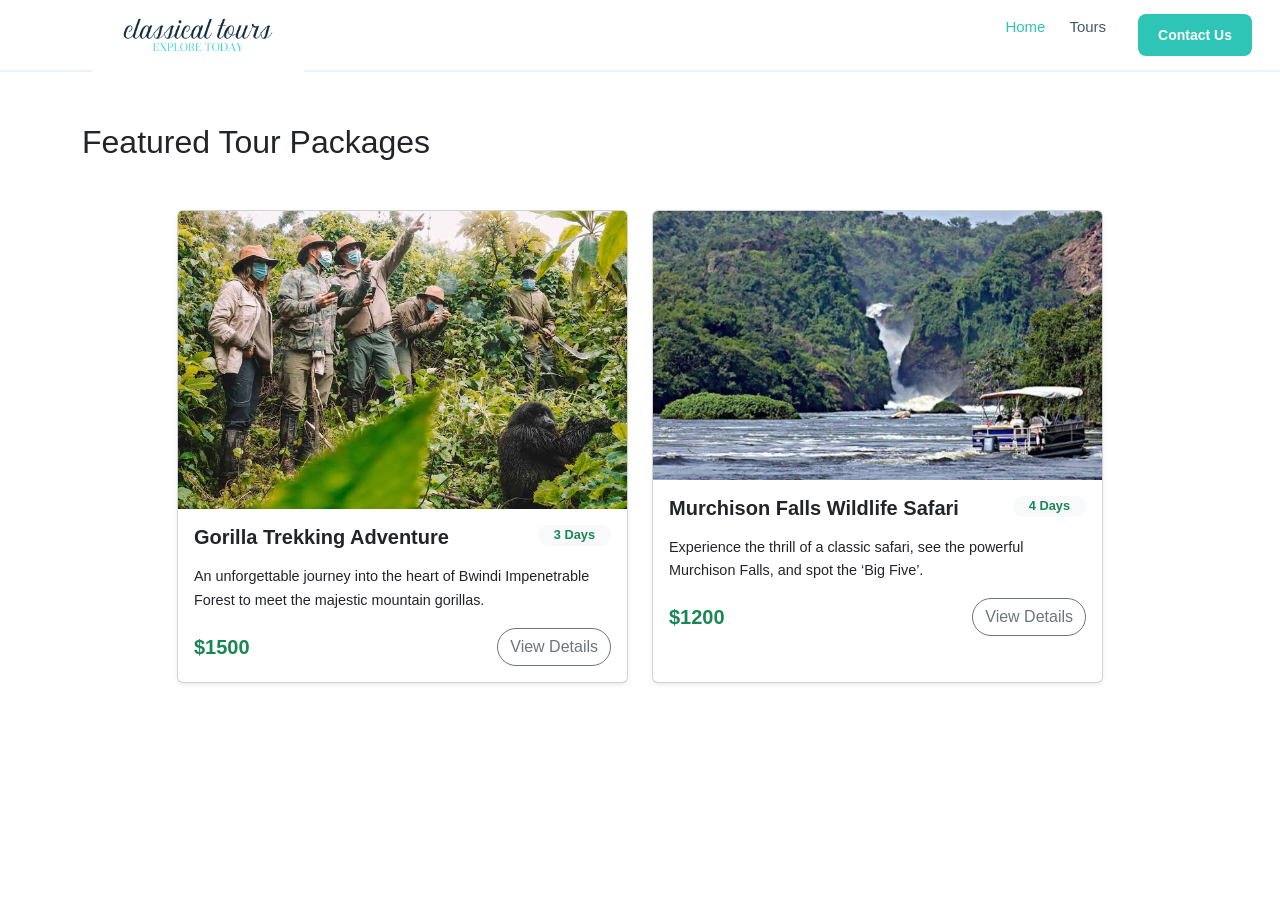
<file: tours.html>
<!DOCTYPE html>
<html lang="en">
<head>
  <meta charset="UTF-8" />
  <meta name="viewport" content="width=device-width, initial-scale=1.0" />
  <title>Tebele Tours and Travel</title>

  <!-- Bootstrap CSS -->
  <link href="https://cdn.jsdelivr.net/npm/bootstrap@5.3.0/dist/css/bootstrap.min.css" rel="stylesheet" />
  <!-- Custom Styles -->
  <link rel="stylesheet" href="styles.css" />
</head>
<body>

  <!-- Header -->
 <nav class="navbar">
  <div class="nav-brand">
    <a href="index.html" class="logo-link">
      <img src="Logo_2.png" alt="Classical Tours Logo" class="navbar-logo">
    </a>
    
  </div>

  <div class="nav-actions">
    <ul class="nav-links">
      <li><a href="index.html" class="active">Home</a></li>
      <li><a href="tours.html">Tours</a></li>
    </ul>
    <button class="btn-guide">Contact Us</button>
  </div>
</nav>

<section class="section light-bg" id="packages">
  <div class="container"> <br /> <br  />
    <h2 class="mb-5">Featured Tour Packages</h2>
    <div class="row justify-content-center g-4">
      <!-- Tour Card 1 -->
      <div class="col-md-6 col-lg-5">
        <div class="card shadow-sm h-100">
          <img src="images/gorrila trekking.jpeg" class="card-img-top" alt="Gorilla Trekking">
          <div class="card-body">
            <div class="d-flex justify-content-between align-items-start">
              <h5 class="card-title fw-bold">Gorilla Trekking Adventure</h5>
              <span class="badge bg-light text-success fw-semibold px-3 py-1 rounded-pill">3 Days</span>
            </div>
            <p class="card-text mt-2">
              An unforgettable journey into the heart of Bwindi Impenetrable Forest to meet the majestic mountain gorillas.
            </p>
            <div class="d-flex justify-content-between align-items-center mt-3">
              <span class="fw-bold fs-5 text-success">$1500</span>
              <a href="#" class="btn btn-outline-secondary">View Details</a>
            </div>
          </div>
        </div>
      </div>

      <!-- Tour Card 2 -->
      <div class="col-md-6 col-lg-5">
        <div class="card shadow-sm h-100">
          <img src="images/murchsion falls.jpeg" class="card-img-top" alt="Murchison Falls Safari">
          <div class="card-body">
            <div class="d-flex justify-content-between align-items-start">
              <h5 class="card-title fw-bold">Murchison Falls Wildlife Safari</h5>
              <span class="badge bg-light text-success fw-semibold px-3 py-1 rounded-pill">4 Days</span>
            </div>
            <p class="card-text mt-2">
              Experience the thrill of a classic safari, see the powerful Murchison Falls, and spot the ‘Big Five’.
            </p>
            <div class="d-flex justify-content-between align-items-center mt-3">
              <span class="fw-bold fs-5 text-success">$1200</span>
              <a href="#" class="btn btn-outline-secondary">View Details</a>
            </div>
          </div>
        </div>
      </div>

      <!-- Add more cards here if needed -->
    </div>
  </div>
</section>
</body>
</html>
</file>
<file: styles.css>
/* styles.css */

/* General Reset */
body {
  font-family: 'Segoe UI', Tahoma, Geneva, Verdana, sans-serif;
  line-height: 1.6;
}

/* Header */
* {
  margin: 0;
  padding: 0;
  box-sizing: border-box;
  font-family: 'Segoe UI', Tahoma, Geneva, Verdana, sans-serif;
}

.navbar {
  display: flex;
  justify-content: space-between; 
  align-items: center;            
  padding: 10px 28px; 
  background-color: #ffffff;
  border-bottom: 2px solid #eef2f6;
}

.nav-brand {
  display: flex;
  align-items: center;
  gap: 12px; 
}

.navbar-logo {
  height: 160px;          
  width: 340px;        
  display: block;
  margin: -55px 0;       
  object-fit: contain;
}

.badge {
  background-color: #e0f2fe; 
  color: #0369a1;
  font-size: 11px;
  font-weight: 600;
  padding: 2px 8px;
  border-radius: 6px;
}

.nav-actions {
  display: flex;
  align-items: center;
  gap: 32px; 
}

.nav-links {
  display: flex;
  list-style: none;
  gap: 24px; 
}

.nav-links a {
  text-decoration: none;
  color: #475569;
  font-size: 15px;
  font-weight: 500;
  transition: color 0.2s ease;
}

.nav-links a:hover, 
.nav-links a.active {
  color: #2ec4b6; 
}

.btn-guide {
  background-color: #2ec4b6; 
  color: white;
  border: none;
  padding: 10px 20px;
  border-radius: 8px;
  font-size: 14px;
  font-weight: 600;
  cursor: pointer;
  transition: background-color 0.2s ease;
}

.btn-guide:hover {
  background-color: #20a497;
}

/* Hero Overlay Text */
.hero-overlay {
  background-color: rgba(0, 0, 0, 0.4);
  padding: 2rem;
  border-radius: 10px;
}

/* Tour Cards */
.card .btn-outline-secondary {
  border-radius: 20px;
}

.card h5 {
  margin-bottom: 0.5rem;
}

.card p {
  font-size: 0.9rem;
}

/* Badges */
.badge {
  font-size: 0.8rem;
  font-weight: 500;
}
</file>
